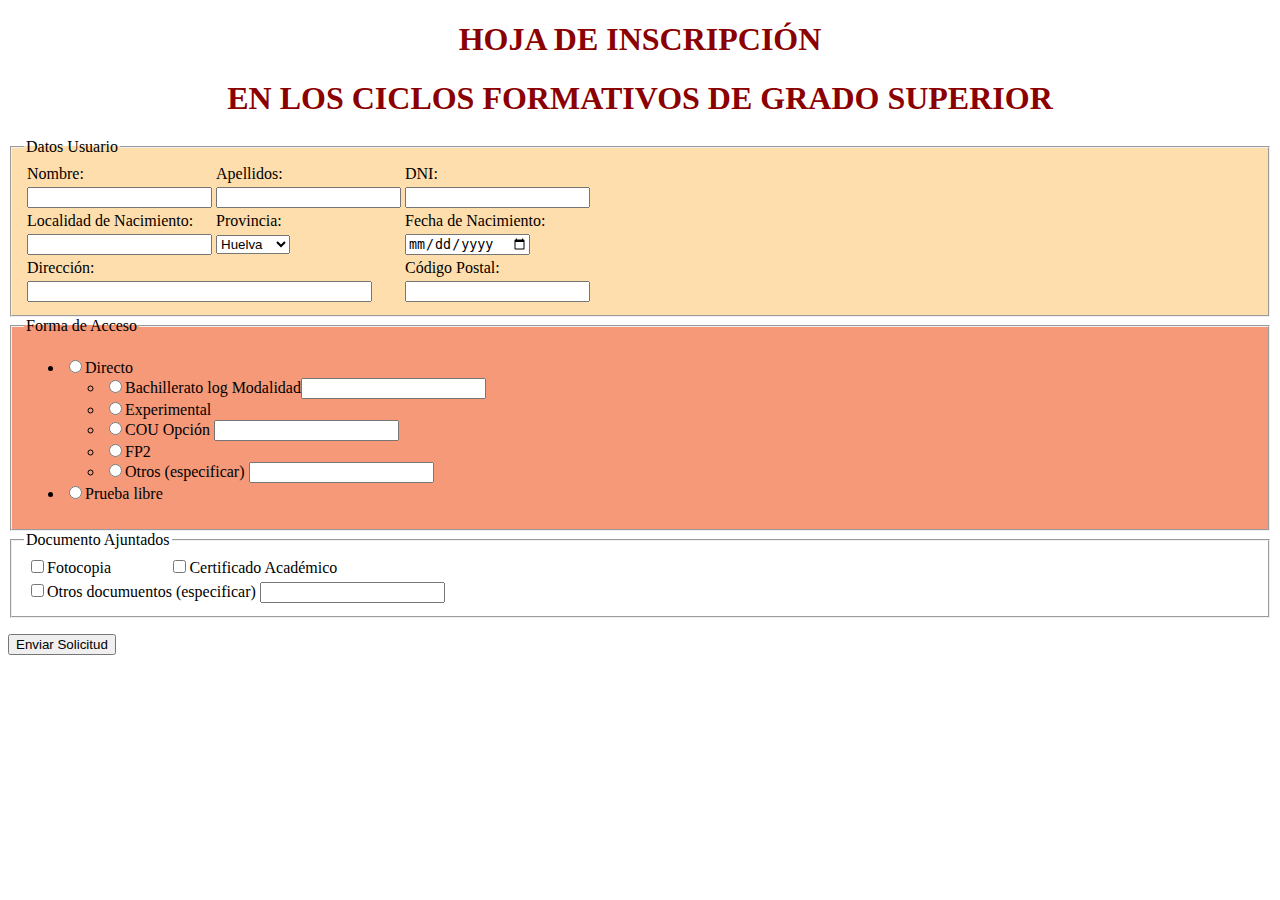
<file: EJERCICIO FORMULARIOS/index.html>
<!DOCTYPE html>
<html lang="en">
<head>
    <meta charset="UTF-8">
    <meta name="viewport" content="width=device-width, initial-scale=1.0">
    <link rel="stylesheet" href="estilo.css">
    <title>TIPO DE FORMULARIOS</title>
</head>
<body>
    <H1>HOJA DE INSCRIPCIÓN</H1>
    <h1>EN LOS CICLOS FORMATIVOS DE GRADO SUPERIOR</h1>
 <form>   
    <fieldset id="datosusuario">
        <legend>Datos Usuario</legend>
        <table>
            <tr>
                <td><label for="nombre">Nombre:</label></td>
                <td><label for="Apellidos">Apellidos:</label></td>
                <td><label for="dni">DNI:</label></td>
            </tr>
            <tr>
                <td><input type="text" name="nombre"></td>
                <td><input type="text" name="apellidos"></td>
                <td><input type="text" name="dni"></td>
            </tr>
            <tr>
                <td><label for="localidad">Localidad de Nacimiento:</label></td>
                <td><label for="privincia">Provincia:</label></td>
                <td><label for="fecha">Fecha de Nacimiento:</label></td>
            </tr>
            <tr>
                <td><input type="text" name="localidad"></td>
                <td>
                    <select name="provincia">
                        <option>Huelva</option>
                        <option>Sevilla</option>
                        <option>Càdiz</option>
                        <option>Còrdoba</option>
                        <option>Jaén</option>
                        <option>Granada</option>
                        <option>Málaga</option>
                        <option>Almeria</option>
                    </select>
                </td>
                <td>
                    <input type="date" name="fecha">
                </td>
            </tr>
            <tr>
                <td colspan="2"><label for="direccion">Dirección:</label></td>
                <td><label for="codpostal">Código Postal:</label></td>
            </tr>
            <tr>
                <td colspan="2">
                    <input type="text" size="40" name="direccion">
                </td>
                <td>
                    <input type="text" name="codpostal">
                </td>
            </tr>
        </table>
    </fieldset>
    <fieldset id="formaacceso">
        <legend>Forma de Acceso</legend>
        <ul>
            <li><input type="radio" name="modo" value="directo">Directo
                <ul>
                    <li><input type="radio" name="etapa" value="logse">Bachillerato log Modalidad<input type="text"></li>
                    <li><input type="radio" name="etapa" value="experimental">Experimental</li>
                    <li><input type="radio" name="etapa" value="cou">COU Opción <input type="text"></li>
                    <li><input type="radio" name="etapa" value="fps">FP2</li>
                    <li><input type="radio" name="etapa" value="otros">Otros (especificar) <input type="text"></li>
                </ul>
            <li>
                <input type="radio" name="modo" value="prueba">Prueba libre
            </li>
        </ul>
    </fieldset>
    <fieldset> 
        <legend>Documento Ajuntados</legend>
        <table>
            <tr>
                <td><input type="checkbox" name="docs" value="dni">Fotocopia</td>
                <td><input type="checkbox" name="docs" value="certificado">Certificado Académico</td>
            </tr>
            <tr>
                <td colspan="2">
                    <input type="checkbox" name="docs" value="otros">Otros documuentos (especificar)
                    <input type="text">
                </td>
            </tr>
        </table>
    </fieldset>
    <P>
        <input type="submit" value="Enviar Solicitud">
    </P>
 </form>
</body>
</html>
</file>
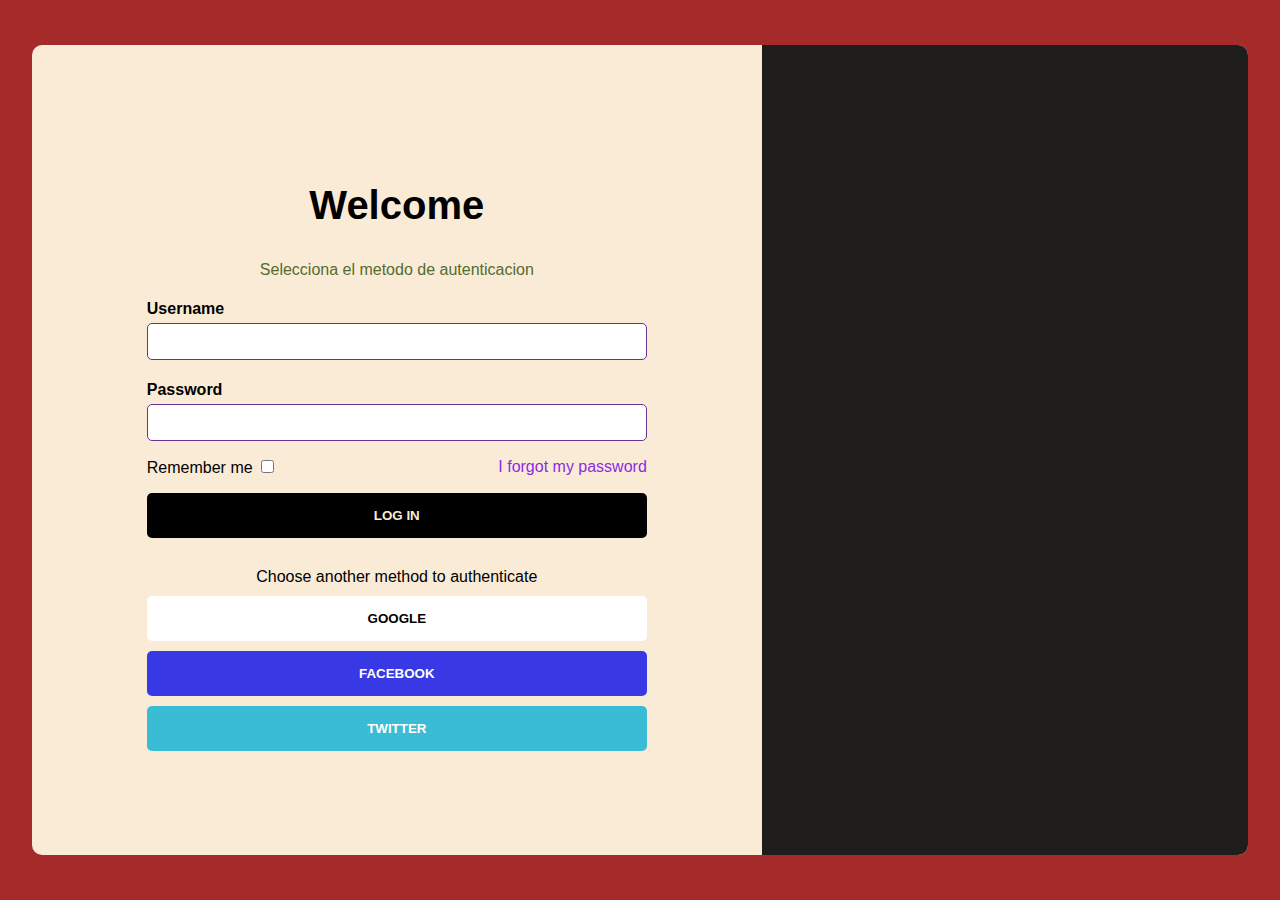
<file: LOGIN DE USUARIO/index.html>
<!DOCTYPE html>
<html lang="en">
<head>
    <meta charset="UTF-8">
    <meta name="viewport" content="width=device-width, initial-scale=1.0">
    <link rel="stylesheet" href="style.css">
    <title>Login</title>
</head>
<body>
    <div class="form-container">
        <div class="login-container">
            <h2>Welcome</h2>
            <p>Selecciona el metodo de autenticacion</p>

            <form action="">
                <p>
                    <label for="username">Username</label>
                    <input class="input" type="text" name="username" id="username">
                </p>
                <p>
                    <label for="password">Password</label>
                    <input class="input" type="text" name="password" id="password">
                </p>
                <div class="options">
                    <div>
                        Remember me
                        <input type="checkbox" name="rememberme" id="rememberme">
                    </div>
                    <div>
                        <a href="#">I forgot my password</a>
                    </div>
                </div>
                <p>
                    <input type="submit" class="btn btn-login" value="Log in">
                </p>
                <div class="providers">
                    <span>Choose another method to authenticate</span>
                    <button class="btn btn-google">Google</button>
                    <button class="btn btn-facebook">Facebook</button>
                    <button class="btn btn-twitter">Twitter</button>
                </div>
            </form>
        </div>
        <div class="welcome-screen-container"></div>
    </div>
</body>
</html>
</file>
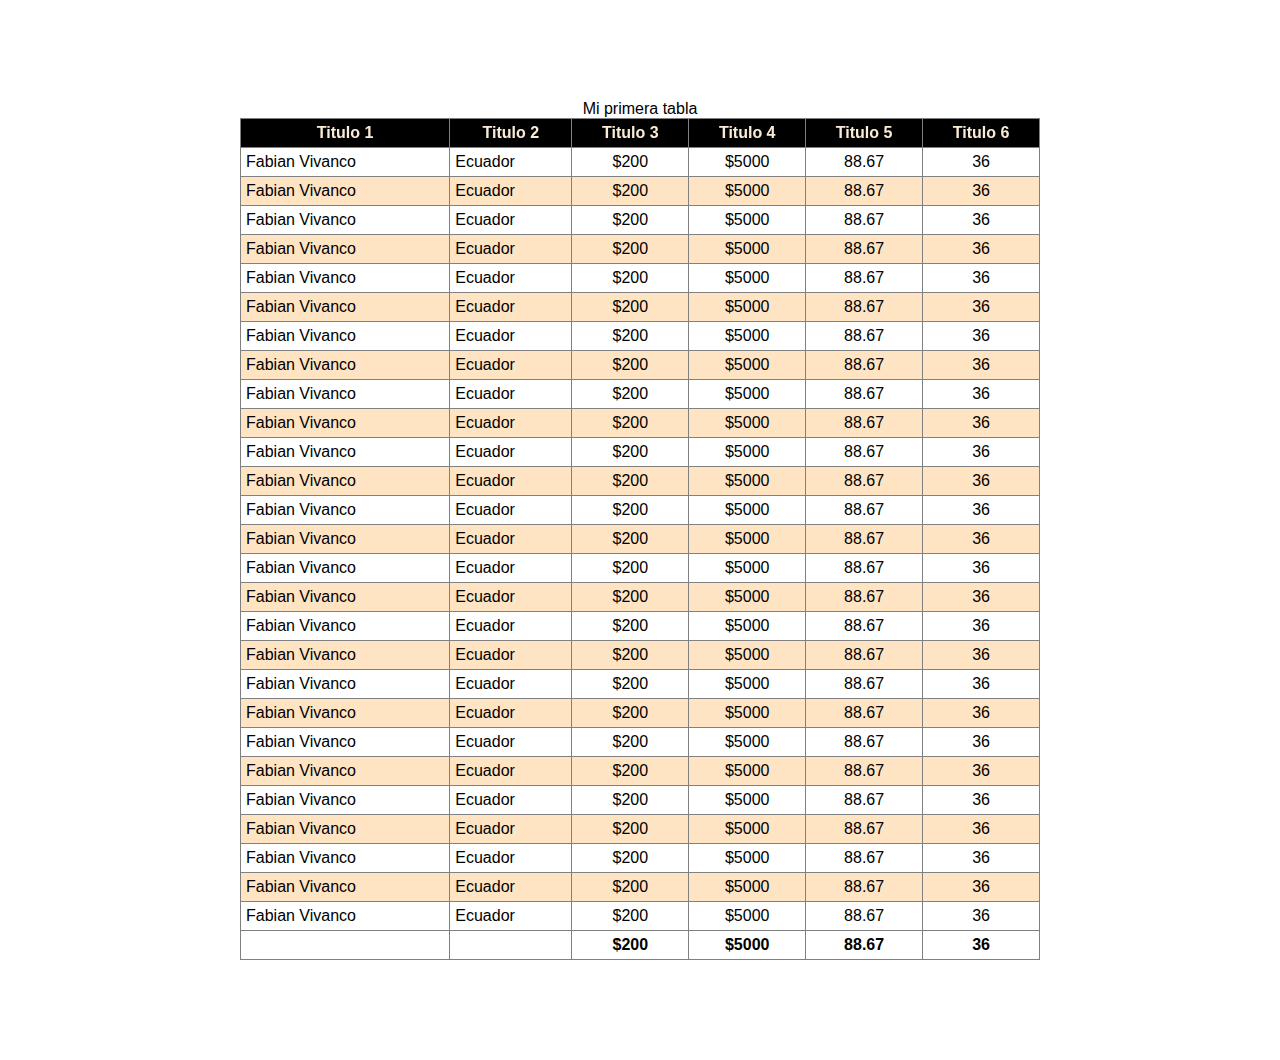
<file: TABLA/index.html>
<!DOCTYPE html>
<html lang="en">
<head>
    <meta charset="UTF-8">
    <meta name="viewport" content="width=device-width, initial-scale=1.0">
    <title>tabla</title>
    <link rel="stylesheet" href="style.css">
</head>
<body>
    <table>
        <caption>Mi primera tabla</caption>

        <thead>
            <tr>
                <th>Titulo 1</th>
                <th>Titulo 2</th>
                <th>Titulo 3</th>
                <th>Titulo 4</th>
                <th>Titulo 5</th>
                <th>Titulo 6</th>
            </tr>
        </thead>

        <tbody>
            <tr>
                <td>Fabian Vivanco</td>
                <td>Ecuador</td>
                <td>$200</td>
                <td>$5000</td>
                <td>88.67</td>
                <td>36</td>
            </tr>
            <tr>
                <td>Fabian Vivanco</td>
                <td>Ecuador</td>
                <td>$200</td>
                <td>$5000</td>
                <td>88.67</td>
                <td>36</td>
            </tr>
            <tr>
                <td>Fabian Vivanco</td>
                <td>Ecuador</td>
                <td>$200</td>
                <td>$5000</td>
                <td>88.67</td>
                <td>36</td>
            </tr>
            <tr>
                <td>Fabian Vivanco</td>
                <td>Ecuador</td>
                <td>$200</td>
                <td>$5000</td>
                <td>88.67</td>
                <td>36</td>
            </tr>
            <tr>
                <td>Fabian Vivanco</td>
                <td>Ecuador</td>
                <td>$200</td>
                <td>$5000</td>
                <td>88.67</td>
                <td>36</td>
            </tr>
            <tr>
                <td>Fabian Vivanco</td>
                <td>Ecuador</td>
                <td>$200</td>
                <td>$5000</td>
                <td>88.67</td>
                <td>36</td>
            </tr>
            <tr>
                <td>Fabian Vivanco</td>
                <td>Ecuador</td>
                <td>$200</td>
                <td>$5000</td>
                <td>88.67</td>
                <td>36</td>
            </tr>
            <tr>
                <td>Fabian Vivanco</td>
                <td>Ecuador</td>
                <td>$200</td>
                <td>$5000</td>
                <td>88.67</td>
                <td>36</td>
            </tr>
            <tr>
                <td>Fabian Vivanco</td>
                <td>Ecuador</td>
                <td>$200</td>
                <td>$5000</td>
                <td>88.67</td>
                <td>36</td>
            </tr>
            <tr>
                <td>Fabian Vivanco</td>
                <td>Ecuador</td>
                <td>$200</td>
                <td>$5000</td>
                <td>88.67</td>
                <td>36</td>
            </tr>
            <tr>
                <td>Fabian Vivanco</td>
                <td>Ecuador</td>
                <td>$200</td>
                <td>$5000</td>
                <td>88.67</td>
                <td>36</td>
            </tr>
            <tr>
                <td>Fabian Vivanco</td>
                <td>Ecuador</td>
                <td>$200</td>
                <td>$5000</td>
                <td>88.67</td>
                <td>36</td>
            </tr>
            <tr>
                <td>Fabian Vivanco</td>
                <td>Ecuador</td>
                <td>$200</td>
                <td>$5000</td>
                <td>88.67</td>
                <td>36</td>
            </tr>
            <tr>
                <td>Fabian Vivanco</td>
                <td>Ecuador</td>
                <td>$200</td>
                <td>$5000</td>
                <td>88.67</td>
                <td>36</td>
            </tr>
            <tr>
                <td>Fabian Vivanco</td>
                <td>Ecuador</td>
                <td>$200</td>
                <td>$5000</td>
                <td>88.67</td>
                <td>36</td>
            </tr>
            <tr>
                <td>Fabian Vivanco</td>
                <td>Ecuador</td>
                <td>$200</td>
                <td>$5000</td>
                <td>88.67</td>
                <td>36</td>
            </tr>
            <tr>
                <td>Fabian Vivanco</td>
                <td>Ecuador</td>
                <td>$200</td>
                <td>$5000</td>
                <td>88.67</td>
                <td>36</td>
            </tr>
            <tr>
                <td>Fabian Vivanco</td>
                <td>Ecuador</td>
                <td>$200</td>
                <td>$5000</td>
                <td>88.67</td>
                <td>36</td>
            </tr>
            <tr>
                <td>Fabian Vivanco</td>
                <td>Ecuador</td>
                <td>$200</td>
                <td>$5000</td>
                <td>88.67</td>
                <td>36</td>
            </tr>
            <tr>
                <td>Fabian Vivanco</td>
                <td>Ecuador</td>
                <td>$200</td>
                <td>$5000</td>
                <td>88.67</td>
                <td>36</td>
            </tr>
            <tr>
                <td>Fabian Vivanco</td>
                <td>Ecuador</td>
                <td>$200</td>
                <td>$5000</td>
                <td>88.67</td>
                <td>36</td>
            </tr>
            <tr>
                <td>Fabian Vivanco</td>
                <td>Ecuador</td>
                <td>$200</td>
                <td>$5000</td>
                <td>88.67</td>
                <td>36</td>
            </tr>
            <tr>
                <td>Fabian Vivanco</td>
                <td>Ecuador</td>
                <td>$200</td>
                <td>$5000</td>
                <td>88.67</td>
                <td>36</td>
            </tr>
            <tr>
                <td>Fabian Vivanco</td>
                <td>Ecuador</td>
                <td>$200</td>
                <td>$5000</td>
                <td>88.67</td>
                <td>36</td>
            </tr>
            <tr>
                <td>Fabian Vivanco</td>
                <td>Ecuador</td>
                <td>$200</td>
                <td>$5000</td>
                <td>88.67</td>
                <td>36</td>
            </tr>
            <tr>
                <td>Fabian Vivanco</td>
                <td>Ecuador</td>
                <td>$200</td>
                <td>$5000</td>
                <td>88.67</td>
                <td>36</td>
            </tr>
            <tr>
                <td>Fabian Vivanco</td>
                <td>Ecuador</td>
                <td>$200</td>
                <td>$5000</td>
                <td>88.67</td>
                <td>36</td>
            </tr>

        </tbody>

        <tfoot>
            <tr>
                <th></th>
                <th></th>
                <th>$200</th>
                <th>$5000</th>
                <th>88.67</th>
                <th>36</th>
            </tr>
        </tfoot>
    </table>
    
</body>
</html>
</file>
<file: EJERCICIO FORMULARIOS/estilo.css>
h1 {text-align: center; 
    color: darkred;
}
#datosusuario{
    background-color: navajowhite;
}
#formaacceso{
    background-color: rgb(245, 153, 120);
}
</file>
<file: LOGIN DE USUARIO/style.css>
body{
    font-family: Arial, Helvetica, sans-serif;
    padding: 0;
    margin: 0;
    display: flex;
    align-items: center;
    justify-content: center;
    height: 100vh;
    background-color: brown;
}
.form-container {
background-color: antiquewhite;
width: 80%;
border-radius: 10px;
overflow: hidden;
height: 90%;
display: flex;
align-items: center;
}
.form-container .login-container {
    width: 500px;
    margin: 0 auto;
}
.form-container .login-container > h2 {
    text-align: center;
    font-size: 2.5rem;
}

.form-container .login-container > p,
.form-container .login-container > span {
    text-align: center;
    color:darkolivegreen;
}
.form-container .login-container label {
    display: block;
    font-weight: bold;
    padding: 5px 0;
}

.form-container .login-container input.input {
    display: block;
    width: 100%;
    box-sizing: border-box;
    padding: 10px 0;
    border:solid 1px rebeccapurple;
    border-radius: 5px;
}

.form-container .login-container input.input:focus {
outline: solid 2px rgb(84, 206, 230);
}
.form-container .login-container .options {
    display: flex;
    justify-content: space-between;
    align-items: center;

}
.form-container a {
    color: blueviolet;
    text-decoration: none;
}
.form-container a:hover {
    text-decoration: underline;
}
.form-container .login-container .providers{
    display: flex;
    flex-direction: column;
    gap: 10px;
    text-align: center;
    margin-top: 30px;
}

.btn{
    border:none;
    padding: 15px 0;
    width: 100%;
    font-weight: bolder;
    display: block;
    border-radius: 5px;
    text-transform: uppercase;
    cursor: pointer;

}
.btn.btn-login{
    background-color: black;
    color:antiquewhite;
}
.btn.btn-login:hover {
    background-color: rgb(43, 41, 41);
    color:rgb(249, 249, 249);
}

.btn.btn-facebook{
    background-color: rgb(56, 56, 229);
    color: white;
}
.btn.btn-facebook:hover{
    background-color: rgb(75, 75, 231);
    color:  rgb(159, 156, 156);
}
.btn.btn-google{
    background-color: rgb(255, 255, 255);
    color: black;
    
}
.btn.btn-google:hover{
    background-color: rgb(248, 248, 248);
    color: rgb(159, 156, 156);
   
}
.btn.btn-twitter{
    background-color: rgb(57, 188, 212);
    color: rgb(255, 255, 255);
    
}
.btn.btn.btn-twitter:hover{
    background-color: rgb(54, 185, 209);
    color: rgb(159, 156, 156);
    
}

.form-container .welcome-screen-container {
    background-color: rgb(32, 30, 28);
    height: 100%;
    width: 50%;
}
@media screen and (max-width: 1357px){
    .form-container {
        width: 95%;
    }
    .form-container.login-container{
        width: 400px;
        margin: 0 auto;
    }
    .form-container .welcome-screen-container{
        width: 40%;
    }
}
</file>
<file: TABLA/style.css>
body{
    padding: 0;
    margin: 0;
    font-family: Arial, Helvetica, sans-serif;
}

table{
    border-spacing: 0;
    border-collapse: collapse;
    width: 800px;
    margin: 100px auto;
}

td, th{
    border: solid 1px gray;
    padding: 5px;
}

tr:nth-child(even){
    background-color: bisque;
}
td:nth-child(n + 3),
th:nth-child(n + 3){
    text-align: center;
}
tbody tr:hover{
    background-color: rgb(1, 9, 9) !important;
    color:rgb(236, 234, 234);
    border: solid red;
    font-size: 150%;
}

thead{
    background-color: black;
    color:antiquewhite;
    position: sticky;
    top: 0;
}
</file>
